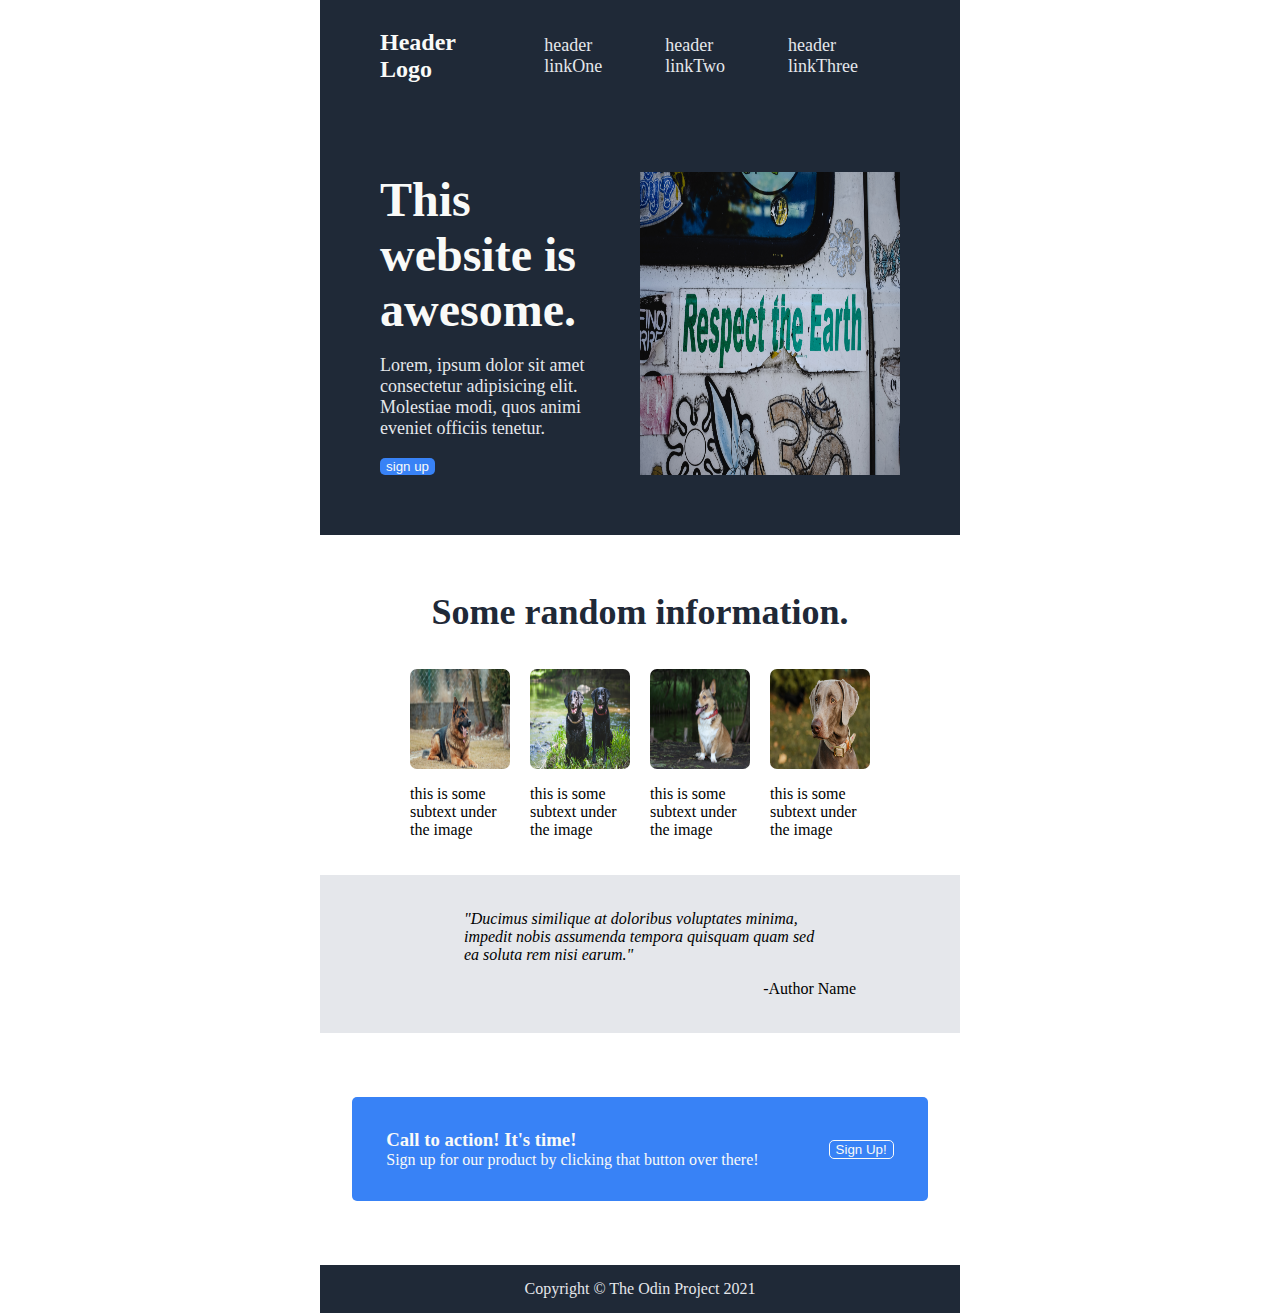
<file: landing-page/index.html>
<!DOCTYPE html>
<html lang="en">

<head>
    <meta charset="UTF-8">
    <link rel="stylesheet" href="main.css">
    <meta name="viewport" content="width=device-width, initial-scale=1.0">
    <title>Document</title>
</head>

<body>
    <main>
        <div class="hero">
            <header>
                <div class="logo">
                    <h3>Header Logo</h3>
                </div>
                <div class="links">
                    <ul>
                        <li><a href="www.google.com">header linkOne</a></li>
                        <li><a href="www.google.com"></ahref>header linkTwo</a></li>
                        <li><a href="www.google.com">header linkThree</a></li>
                    </ul>
                </div>
            </header>
            <div class="body">
                <div class="signup">
                    <h2>This website is awesome.</h2>
                    <p>Lorem, ipsum dolor sit amet consectetur adipisicing elit. Molestiae modi, quos animi eveniet
                        officiis tenetur.</p>
                    <button>sign up</button>
                </div>
                <img id="signup-img" src="img/save-earth.jpg" alt="save the earth">
            </div>
        </div>

        <div class="cards">
            <h3 id="info-header">Some random information.</h3>
            <div class="card-container">
                <div class="card">
                    <img class="card-image" src="img/german-shepherd.jpg" alt="german shepherd">
                    <p>this is some subtext under the image</p>
                </div>
                <div class="card">
                    <img class="card-image" src="img/labrador-retreiver.jpg" alt="labrador retreiver">
                    <p>this is some subtext under the image</p>
                </div>
                <div class="card">
                    <img class="card-image" src="img/corgi.jpg" alt="corgi">
                    <p>this is some subtext under the image</p>
                </div>
                <div class="card">
                    <img class="card-image" src="img/weimeraner.jpg" alt="weimeraner">
                    <p>this is some subtext under the image</p>
                </div>
            </div>
        </div>

        <div class="quote">
            <figure>
                <blockquote>"Ducimus similique at doloribus
                    voluptates minima, impedit nobis assumenda tempora quisquam quam sed ea soluta rem nisi earum."
                </blockquote>
                <figcaption>-Author Name</figcaption>
            </figure>
        </div>

        <div class="call-to-action">
            <div class="call-to-action-text">
                <h3>Call to action! It's time!</h3>
                <p>Sign up for our product by clicking that button over there!</p>
            </div>
            <button id="signup-button">Sign Up!</button>
        </div>

        <footer>
            Copyright © The Odin Project 2021
        </footer>

    </main>
</body>

</html>
</file>
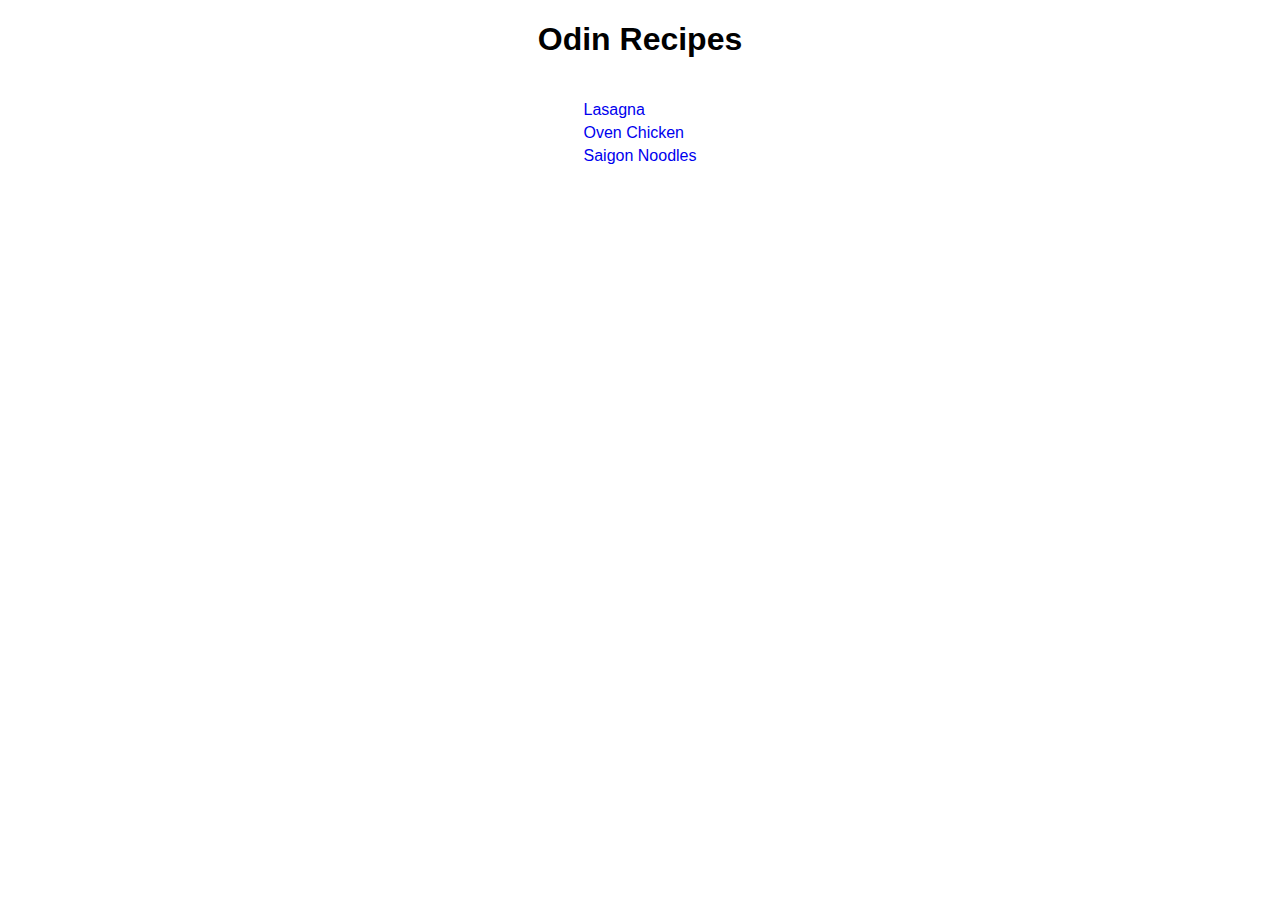
<file: odin-recipes/index.html>
<!DOCTYPE html>
<html lang="en">

<head>
    <meta charset="UTF-8">
    <link rel="stylesheet" href="main.css">
    <meta name="viewport" content="width=device-width, initial-scale=1.0">
    <title>Document</title>
</head>

<body>
    <div class="container">
        <h1>Odin Recipes</h1>
        <ul>
            <li><a href="recipes/lasagna.html">Lasagna</a></li>
            <li><a href="recipes/oven-chicken.html">Oven Chicken</a></li>
            <li><a href="recipes/saigon-noodles.html">Saigon Noodles</a></li>
        </ul>
    </div>
</body>

</html>
</file>
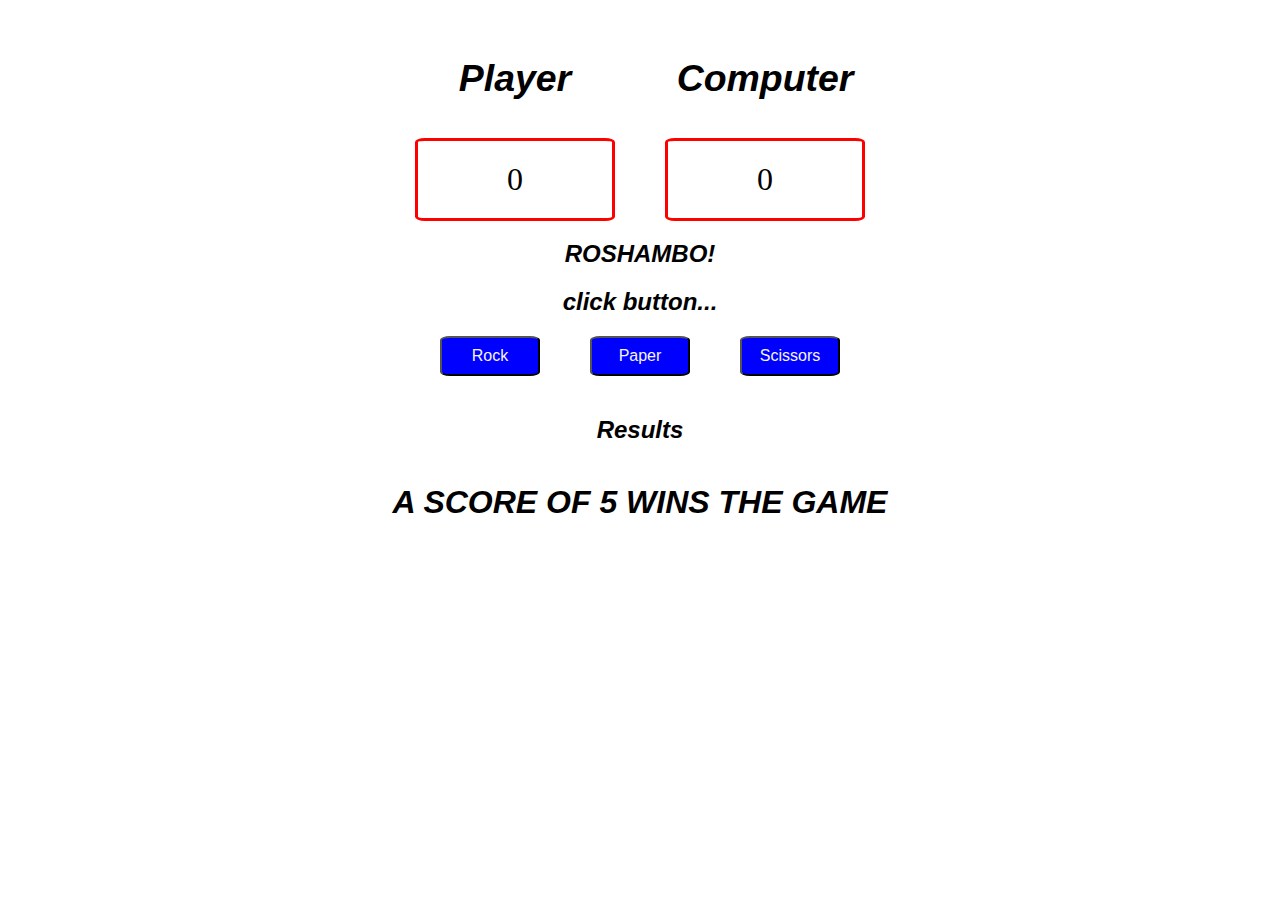
<file: rock-paper-scissors/index.html>
<!DOCTYPE html>
<html lang="en">

<head>

    <meta charset="UTF-8">
    <meta name="viewport" content="width=device-width, initial-scale=1.0">
    <link rel="stylesheet" href="main.css">
    <title>rock-paper-scissors</title>
</head>

<body>
    <div class="results">
        <div id="player">
            <h3>Player</h3>
            <span id="playerScore">0</span>
        </div>
        <div id="computer">
            <h3>Computer</h3>
            <span id="computerScore">0</span>
        </div>
    </div>
    <h2>ROSHAMBO!</h2>
    <h2>click button...</h2>
    <div class="container">
        <button id="rock">Rock</button>
        <button id="paper">Paper</button>
        <button id="scissors">Scissors</button>
    </div>
    <h2 id="round-result">Results</h2>
    <h1 id="endgame">A SCORE OF 5 WINS THE GAME</h1>

</body>
<script src="script.js"></script>

</html>
</file>
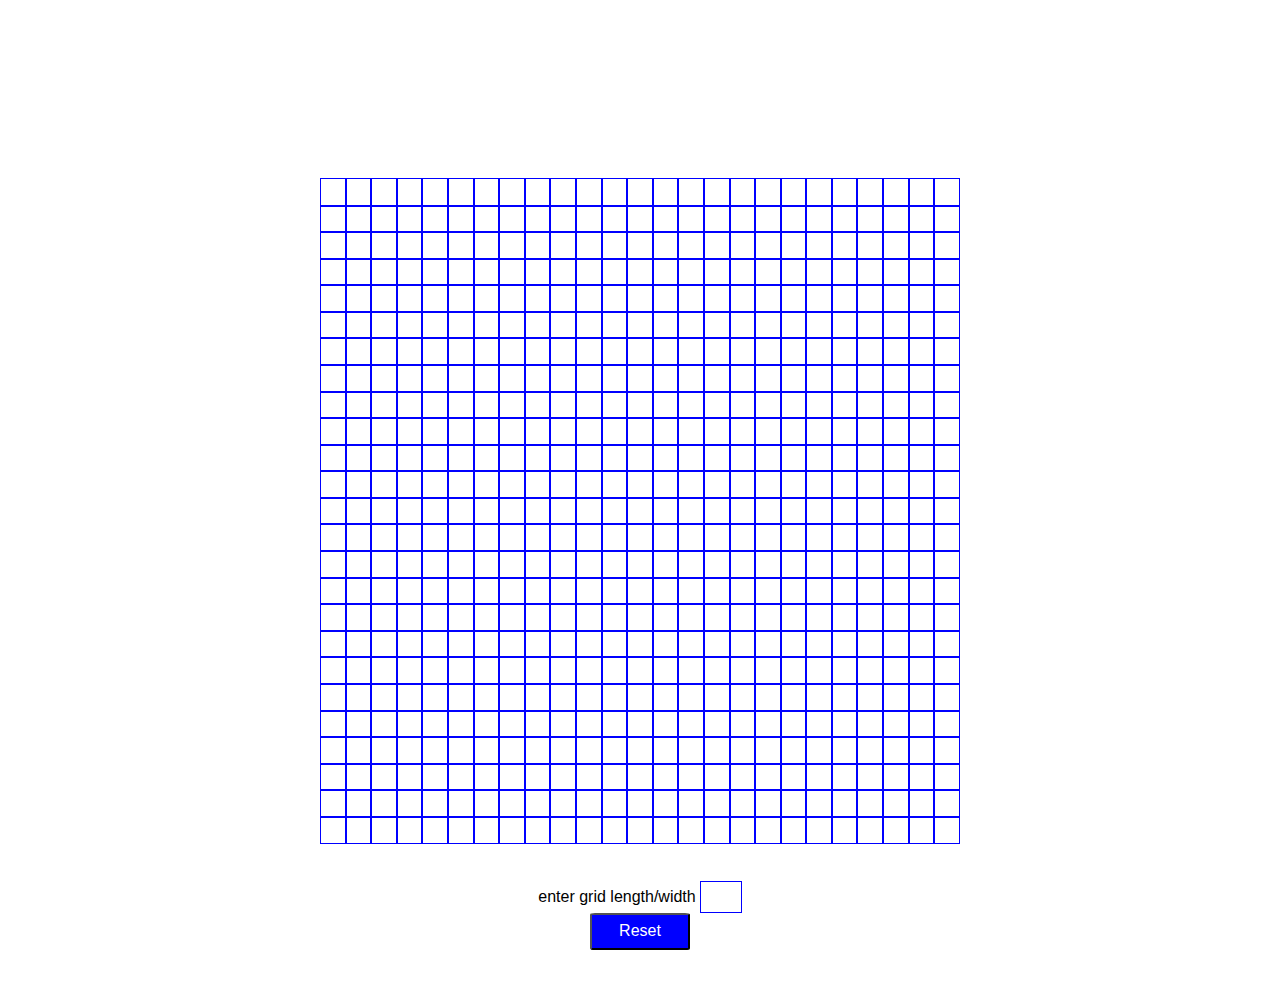
<file: sketchpad/index.html>
<!DOCTYPE html>
<html lang="en">

<head>
    <meta charset="UTF-8">
    <meta name="viewport" content="width=device-width, initial-scale=1.0">
    <link rel="stylesheet" href="main.css">
    <title>Sketchpad</title>
</head>

<body>
    <div class="container">
        <!--place grid squares here using js-->
    </div>
    <form>
        <label for="dimension">enter grid length/width</label>
        <input type="number" id="dimension">
    </form>
    <button id="btnReset">Reset</button>
</body>
<script src="script.js"></script>

</html>
</file>
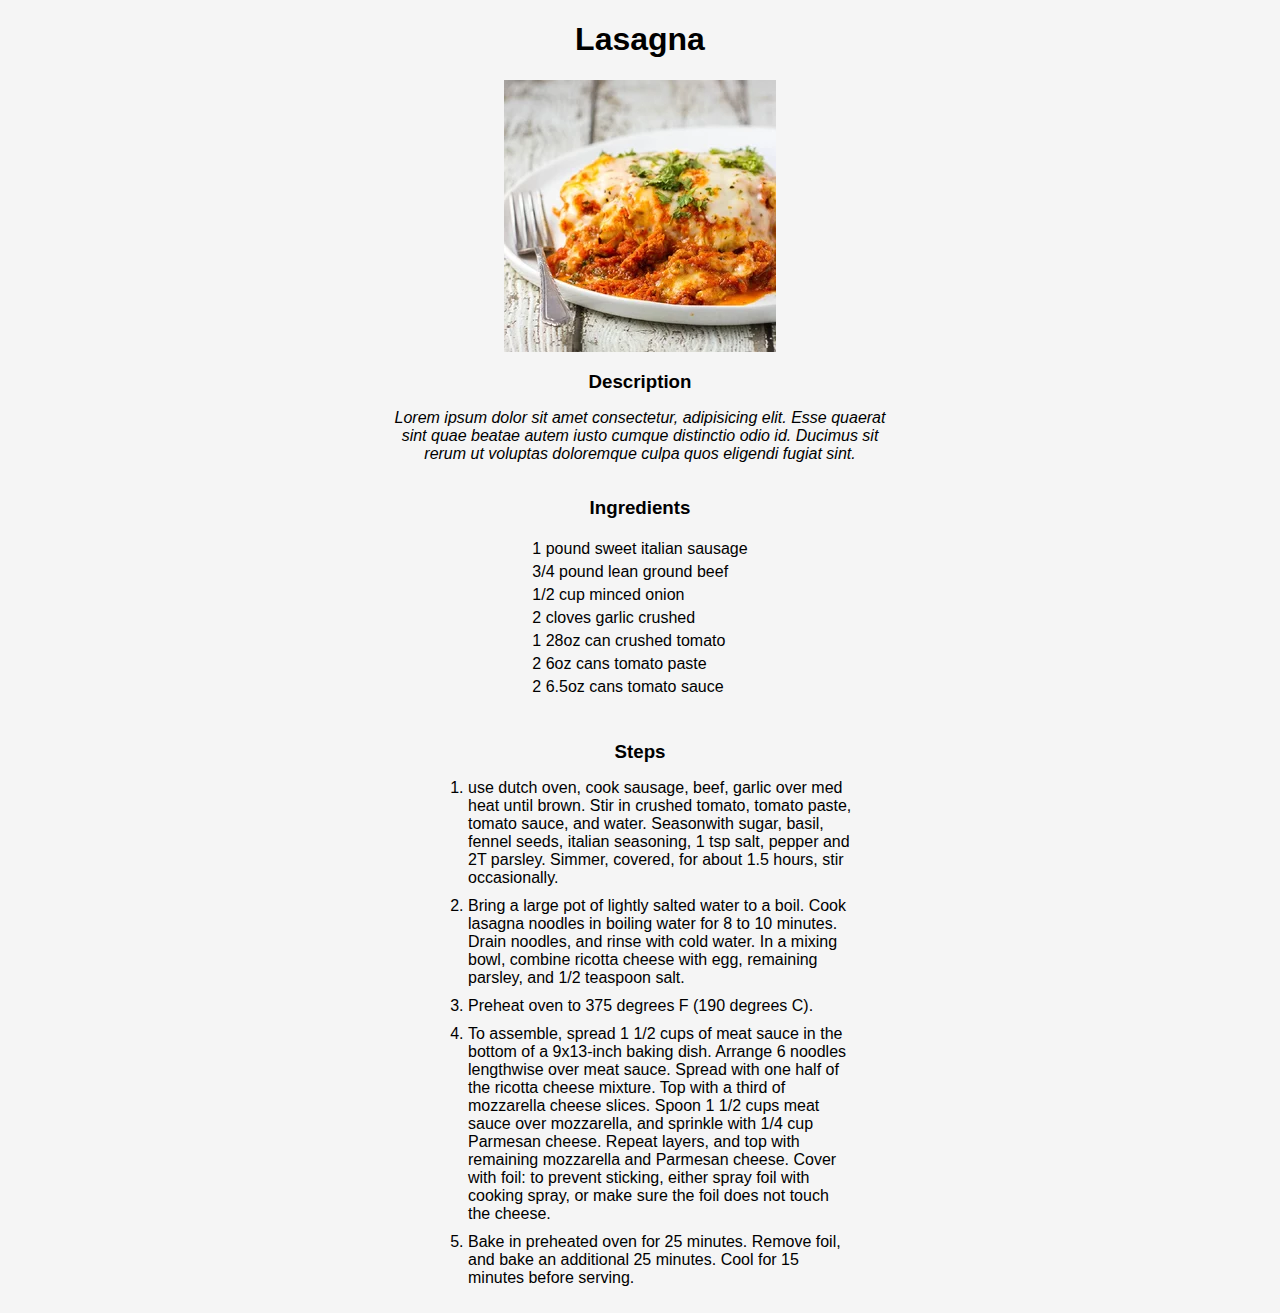
<file: odin-recipes/recipes/lasagna.html>
<!DOCTYPE html>
<html lang="en">

<head>
    <meta charset="UTF-8">
    <link rel="stylesheet" href="../main.css">
    <meta name="viewport" content="width=device-width, initial-scale=1.0">
    <title>Document</title>
</head>

<body>
    <div class="recipe">
        <h1>Lasagna</h1>
        <img src="../img/lasagna.png" alt="lasagna">
        <h3>Description</h3>
        <p>Lorem ipsum dolor sit amet consectetur, adipisicing elit. Esse quaerat sint quae beatae autem iusto
            cumque
            distinctio odio id. Ducimus sit rerum ut voluptas doloremque culpa quos eligendi fugiat sint.</p>
        <h3>Ingredients</h3>
        <ul>
            <li>1 pound sweet italian sausage</li>
            <li>3/4 pound lean ground beef</li>
            <li>1/2 cup minced onion</li>
            <li>2 cloves garlic crushed</li>
            <li>1 28oz can crushed tomato</li>
            <li>2 6oz cans tomato paste</li>
            <li>2 6.5oz cans tomato sauce</li>
        </ul>

        <h3>Steps</h3>
        <ol>
            <li>use dutch oven, cook sausage, beef, garlic over med heat until brown. Stir in crushed tomato, tomato
                paste, tomato sauce, and water. Seasonwith sugar, basil, fennel seeds, italian seasoning, 1 tsp salt,
                pepper and 2T parsley. Simmer, covered, for about 1.5 hours, stir occasionally.</li>
            <li>Bring a large pot of lightly salted water to a boil. Cook lasagna noodles in boiling water for 8 to 10
                minutes. Drain noodles, and rinse with cold water. In a mixing bowl, combine ricotta cheese with egg,
                remaining parsley, and 1/2 teaspoon salt.</li>
            <li>Preheat oven to 375 degrees F (190 degrees C).</li>
            <li>To assemble, spread 1 1/2 cups of meat sauce in the bottom of a 9x13-inch baking dish. Arrange 6 noodles
                lengthwise over meat sauce. Spread with one half of the ricotta cheese mixture. Top with a third of
                mozzarella cheese slices. Spoon 1 1/2 cups meat sauce over mozzarella, and sprinkle with 1/4 cup
                Parmesan cheese. Repeat layers, and top with remaining mozzarella and Parmesan cheese. Cover with foil:
                to prevent sticking, either spray foil with cooking spray, or make sure the foil does not touch the
                cheese.</li>
            <li>Bake in preheated oven for 25 minutes. Remove foil, and bake an additional 25 minutes. Cool for 15
                minutes before serving.</li>
        </ol>

    </div>
</body>

</html>
</file>
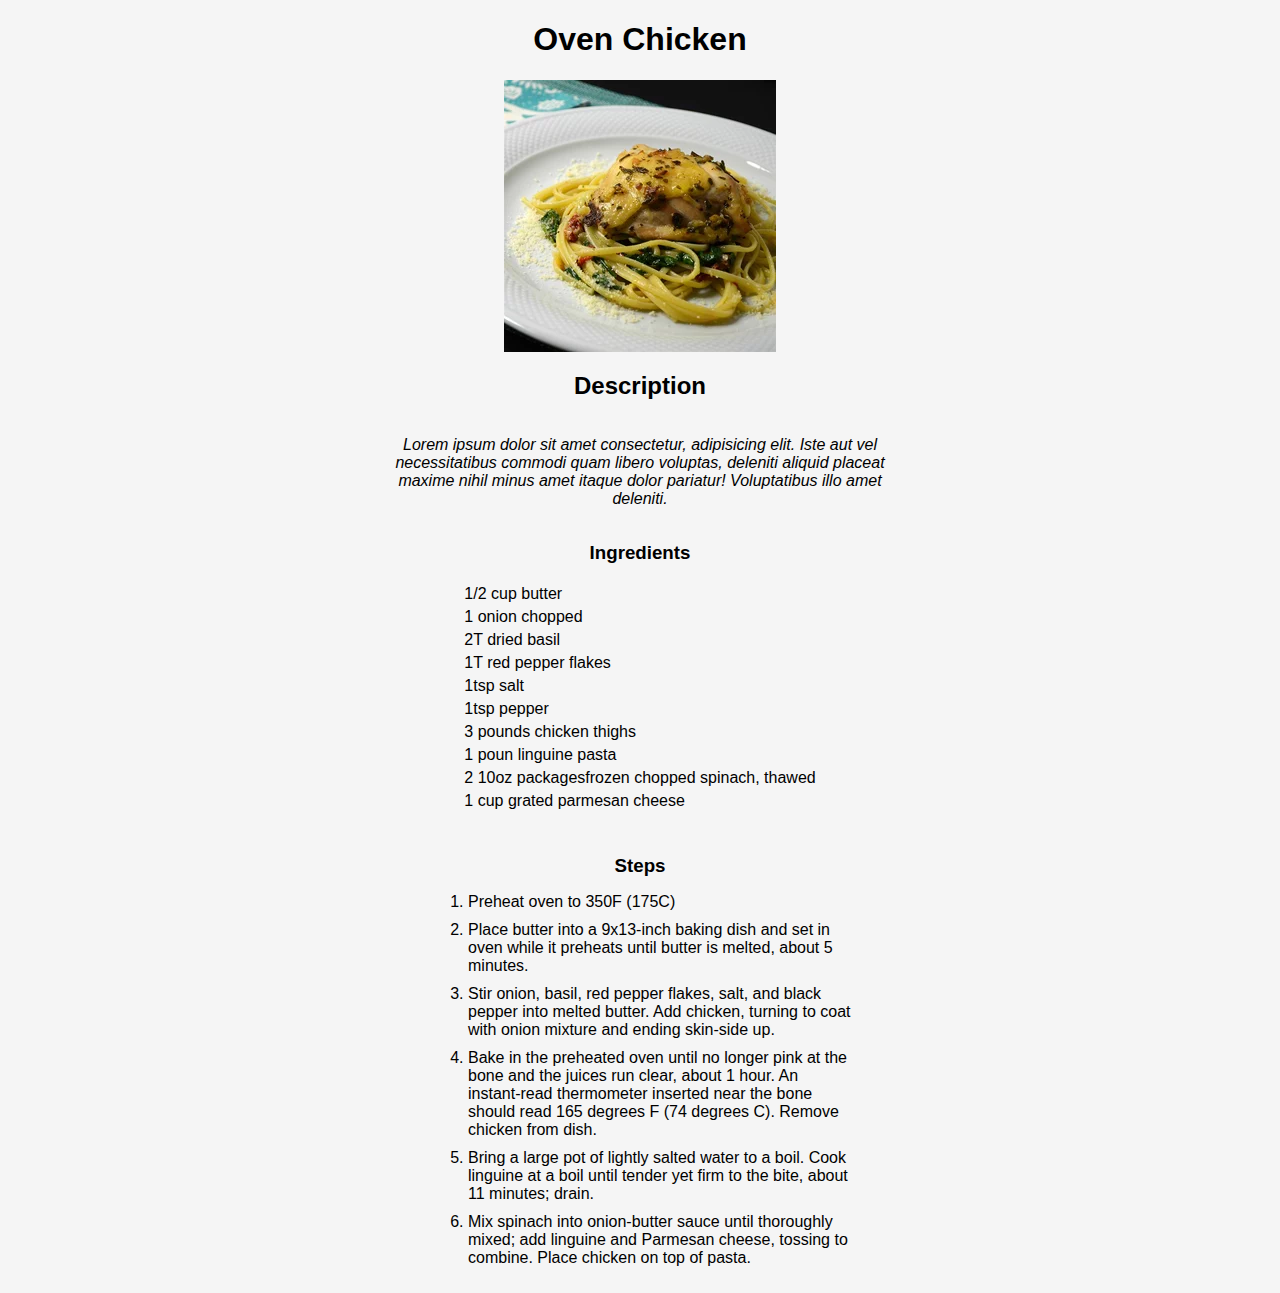
<file: odin-recipes/recipes/oven-chicken.html>
<!DOCTYPE html>
<html lang="en">

<head>
    <meta charset="UTF-8">
    <link rel="stylesheet" href="../main.css">
    <meta name="viewport" content="width=device-width, initial-scale=1.0">
    <title>Document</title>
</head>

<body>
    <div class="recipe">
        <h1>Oven Chicken</h1>
        <img src="../img/ovenChicken.png" alt="oven-chicken">
        <h2>Description</h2>
        <p>Lorem ipsum dolor sit amet consectetur, adipisicing elit. Iste aut vel necessitatibus commodi quam libero
            voluptas, deleniti aliquid placeat maxime nihil minus amet itaque dolor pariatur! Voluptatibus illo amet
            deleniti.</p>
        <h3>Ingredients</h3>
        <ul>
            <li>1/2 cup butter</li>
            <li>1 onion chopped</li>
            <li>2T dried basil</li>
            <li>1T red pepper flakes</li>
            <li>1tsp salt</li>
            <li>1tsp pepper</li>
            <li>3 pounds chicken thighs</li>
            <li>1 poun linguine pasta</li>
            <li>2 10oz packagesfrozen chopped spinach, thawed</li>
            <li>1 cup grated parmesan cheese</li>
        </ul>

        <h3>Steps</h3>
        <ol>
            <li>Preheat oven to 350F (175C)</li>
            <li>Place butter into a 9x13-inch baking dish and set in oven while it preheats until butter is melted,
                about 5 minutes.</li>
            <li>Stir onion, basil, red pepper flakes, salt, and black pepper into melted butter. Add chicken, turning to
                coat with onion mixture and ending skin-side up.</li>
            <li>Bake in the preheated oven until no longer pink at the bone and the juices run clear, about 1 hour. An
                instant-read thermometer inserted near the bone should read 165 degrees F (74 degrees C). Remove chicken
                from dish.</li>
            <li>Bring a large pot of lightly salted water to a boil. Cook linguine at a boil until tender yet firm to
                the bite, about 11 minutes; drain.</li>
            <li>Mix spinach into onion-butter sauce until thoroughly mixed; add linguine and Parmesan cheese, tossing to
                combine. Place chicken on top of pasta.</li>
        </ol>

    </div>
</body>

</html>
</file>
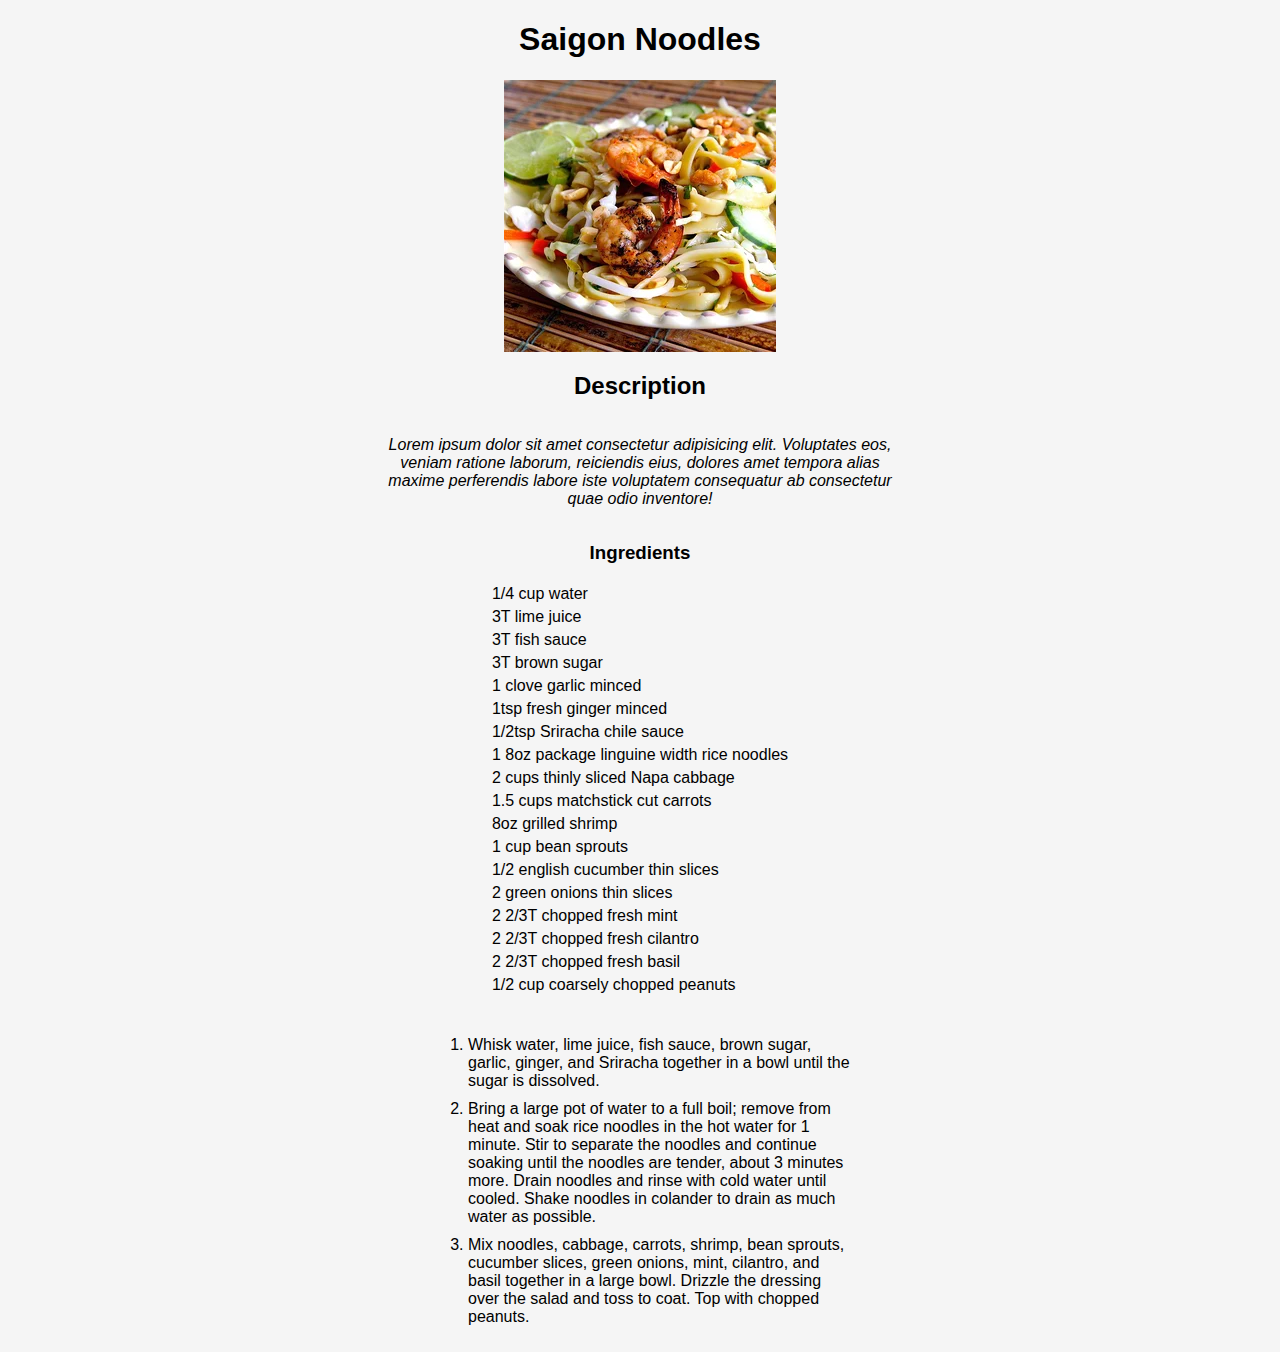
<file: odin-recipes/recipes/saigon-noodles.html>
<!DOCTYPE html>
<html lang="en">

<head>
    <meta charset="UTF-8">
    <link rel="stylesheet" href="../main.css">
    <meta name="viewport" content="width=device-width, initial-scale=1.0">
    <title>Document</title>
</head>

<body>
    <div class="recipe">
        <h1>Saigon Noodles</h1>
        <img src="../img/saigon.png" alt="saigon-noodles">
        <h2>Description</h2>
        <p>Lorem ipsum dolor sit amet consectetur adipisicing elit. Voluptates eos, veniam ratione laborum, reiciendis
            eius,
            dolores amet tempora alias maxime perferendis labore iste voluptatem consequatur ab consectetur quae odio
            inventore!</p>
        <h3>Ingredients</h3>
        <ul>
            <li>1/4 cup water</li>
            <li>3T lime juice</li>
            <li>3T fish sauce</li>
            <li>3T brown sugar</li>
            <li>1 clove garlic minced</li>
            <li>1tsp fresh ginger minced</li>
            <li>1/2tsp Sriracha chile sauce</li>
            <li>1 8oz package linguine width rice noodles</li>
            <li>2 cups thinly sliced Napa cabbage</li>
            <li>1.5 cups matchstick cut carrots</li>
            <li>8oz grilled shrimp</li>
            <li>1 cup bean sprouts</li>
            <li>1/2 english cucumber thin slices</li>
            <li>2 green onions thin slices</li>
            <li>2 2/3T chopped fresh mint</li>
            <li>2 2/3T chopped fresh cilantro</li>
            <li>2 2/3T chopped fresh basil</li>
            <li>1/2 cup coarsely chopped peanuts</li>
        </ul>
        <ol>
            <li>Whisk water, lime juice, fish sauce, brown sugar, garlic, ginger, and Sriracha together in a bowl until
                the sugar is dissolved.</li>
            <li>Bring a large pot of water to a full boil; remove from heat and soak rice noodles in the hot water for 1
                minute. Stir to separate the noodles and continue soaking until the noodles are tender, about 3 minutes
                more. Drain noodles and rinse with cold water until cooled. Shake noodles in colander to drain as much
                water as possible.</li>
            <li>Mix noodles, cabbage, carrots, shrimp, bean sprouts, cucumber slices, green onions, mint, cilantro, and
                basil together in a large bowl. Drizzle the dressing over the salad and toss to coat. Top with chopped
                peanuts.</li>
        </ol>
    </div>
</body>

</html>
</file>
<file: landing-page/main.css>
html,body{
    margin:0;
    padding:0;
}
body{
    height:100vh;
}

main{
    margin:0 25%;
}
.hero{
    display:flex;
    flex-direction: column;
    background-color:#1F2937;
    color:#F9FAF8;
}
header{
    margin:5px 60px;
    display:flex;
    justify-content: space-between;
    align-items:center;
}
.logo h3{
    font-size:24px;
    color:#f9faf8;
}
h2{
    margin:0;
    font-size:48px;
    font-weight:bold;
    color: #f9faf8;
}
#info-header{
    font-size:36px; 
    font-weight:bold; 
    color:#1F2937;
}
.body{
    margin: 60px 60px;
    display:flex;
    gap:20px;
}
.call-to-action{
    
}
.signup p{
    font-size:18px;
    color:#E5E7EB;
}
.cards{
    margin:20px 40px;
    display:flex;
    flex-direction: column;
    justify-content: center;
    align-items: center;
}
.card{
    width:100px;
    display:flex;
    flex-direction:column;

}
.card-image{
    width:100px;
    height:100px;
    border-radius: 7%;;
}
.card-container{
    display:flex;
    gap:20px;

}
.quote{
    padding:3% 10%;
    background-color: #E5E7EB;
}
blockquote{
    font:36px;
    font-weight:light;
    font-style:italic;

}
figcaption{
    text-align:right;
}
#signup-img{
    width:50%;
}
ul{
    list-style:none;
    display:flex;
    gap:20px;
}
a{
    text-decoration:none;
    font-size:18px;
    color:#E5E7EB;
}
a:hover{
    color:rgb(216, 31, 102);
}
button{
    border:none;
    border-radius:5px;
    color:#f9faf8;
    background-color:#3882f6;
}
.call-to-action{
    margin:10% 5%;
    padding: 5% 5%;
    background-color: #3882f6;
    color:#f9faf8;
    border-radius: 5px;
    display:flex;
    justify-content: center;
    align-items:center;
    gap:70px;
}
.call-to-action-text{
    display:flex;
    flex-direction: column;
    justify-content: space-around;
    align-items: flex-start;
}
.call-to-action-text h3, .call-to-action-text p{
    margin:0;
}
#signup-button{
    border: 1px solid #f9faf8;
}
footer{
    padding:15px 0;
    background-color: #1F2937;
    color:#E5E7EB;
    text-align: center;
}
</file>
<file: odin-recipes/main.css>
html,div,body{
    padding:0;
    border:0;
    margin:0;

  }
  .container{
    display:flex;
    flex-direction:column;
    flex-wrap:wrap;
    justify-content: center;
    align-items: center;
    font-family: 'Segoe UI', Tahoma, Geneva, Verdana, sans-serif;
  }
  .recipe{
    display:flex;
    flex-direction: column;
    flex-wrap:nowrap;
    justify-content: center;
    align-items: center;
    background-color:whitesmoke;
    background-size:cover;
    background-repeat:no-repeat;
    font-family: 'Segoe UI', Tahoma, Geneva, Verdana, sans-serif;
  }
h3{
  margin-bottom: 0;
}
  
  p{
    font-size: 1rem;
    font-style: italic;
    color:black;
    text-align: center;
    margin-left:30%;
    margin-right:30%;
  }
  ul{
    display:flex;
    flex-direction: column;
    flex-wrap:wrap;
    align-items:flex-start;
    justify-content: center;
    list-style-type: none;
    padding:5px;
  }

  ol{
      width:30%;
  }
  ol li{
    margin-bottom: 10px;;
  }

  ul li{
    display:flex;
    flex-flow:column wrap;
    align-items: center;
    margin-bottom:5px;
  }

  a{
    text-decoration: none;
  }
</file>
<file: rock-paper-scissors/main.css>
html, body{
    margin:0;
    padding:0;
    border:0;
}
H1,h2,h3{
    text-align: center;
    font-family:Arial, Helvetica, sans-serif;
    font-style:italic;
}
.container{
    display:flex;
    justify-content:center;
    align-items:center;
    gap:50px;
}
.results{
    margin-top:20px;
    display:flex;
    justify-content: center;
    align-items: center;
    font-size:2em;
    gap:50px;
}
#player,
#computer{
    width:200px;
    height:200px;
}
#round-result{
    margin:40px;
}

#playerScore
,#computerScore{
    padding:20px;
    border:3px solid red;
    border-radius:5%;
    display:flex;
    justify-content: center;
}


button{
    width:100px;
    height:40px;
    color:whitesmoke;
    background-color:blue;
    border-radius:10%;
    font-size:1em;
}
button:hover{
    background-color:red;
}
</file>
<file: sketchpad/main.css>
*{
    margin:0;
    padding:0;
}
body{
    display:flex;
    flex-direction: column;
    justify-content: center;
    align-items: center;
    height:100vh;
    width:100vw;
    padding:50px 0px;
}
.container{
    padding:10% 10% 3% 10%;
    height:80%;
    width:50%;
    display:flex;
    flex-direction: column;
    justify-content: center;
    align-items: center;
}
.row{
    width:100%;
    height:100%;
    display:flex;
}
.grid{
    width:100%;
    height:100%;
    border: 1px solid blue;
}
.sketch{
    background-color: black;
}
label{
    height:30px;
    width:40px;
    font-family:Arial, Helvetica, sans-serif;
    font-size:1em;
}
#dimension{
    width:40px;
    height:30px;
    border:1px solid blue;
    font-size:1em;
    text-align: center;
}
#btnReset{
    color:white;
    background-color: blue;
    font-size: 1em;
    border-radius: 5%;
    width:100px;
    height:40px;
}
#btnReset:hover{
    background-color: red;
}
</file>
